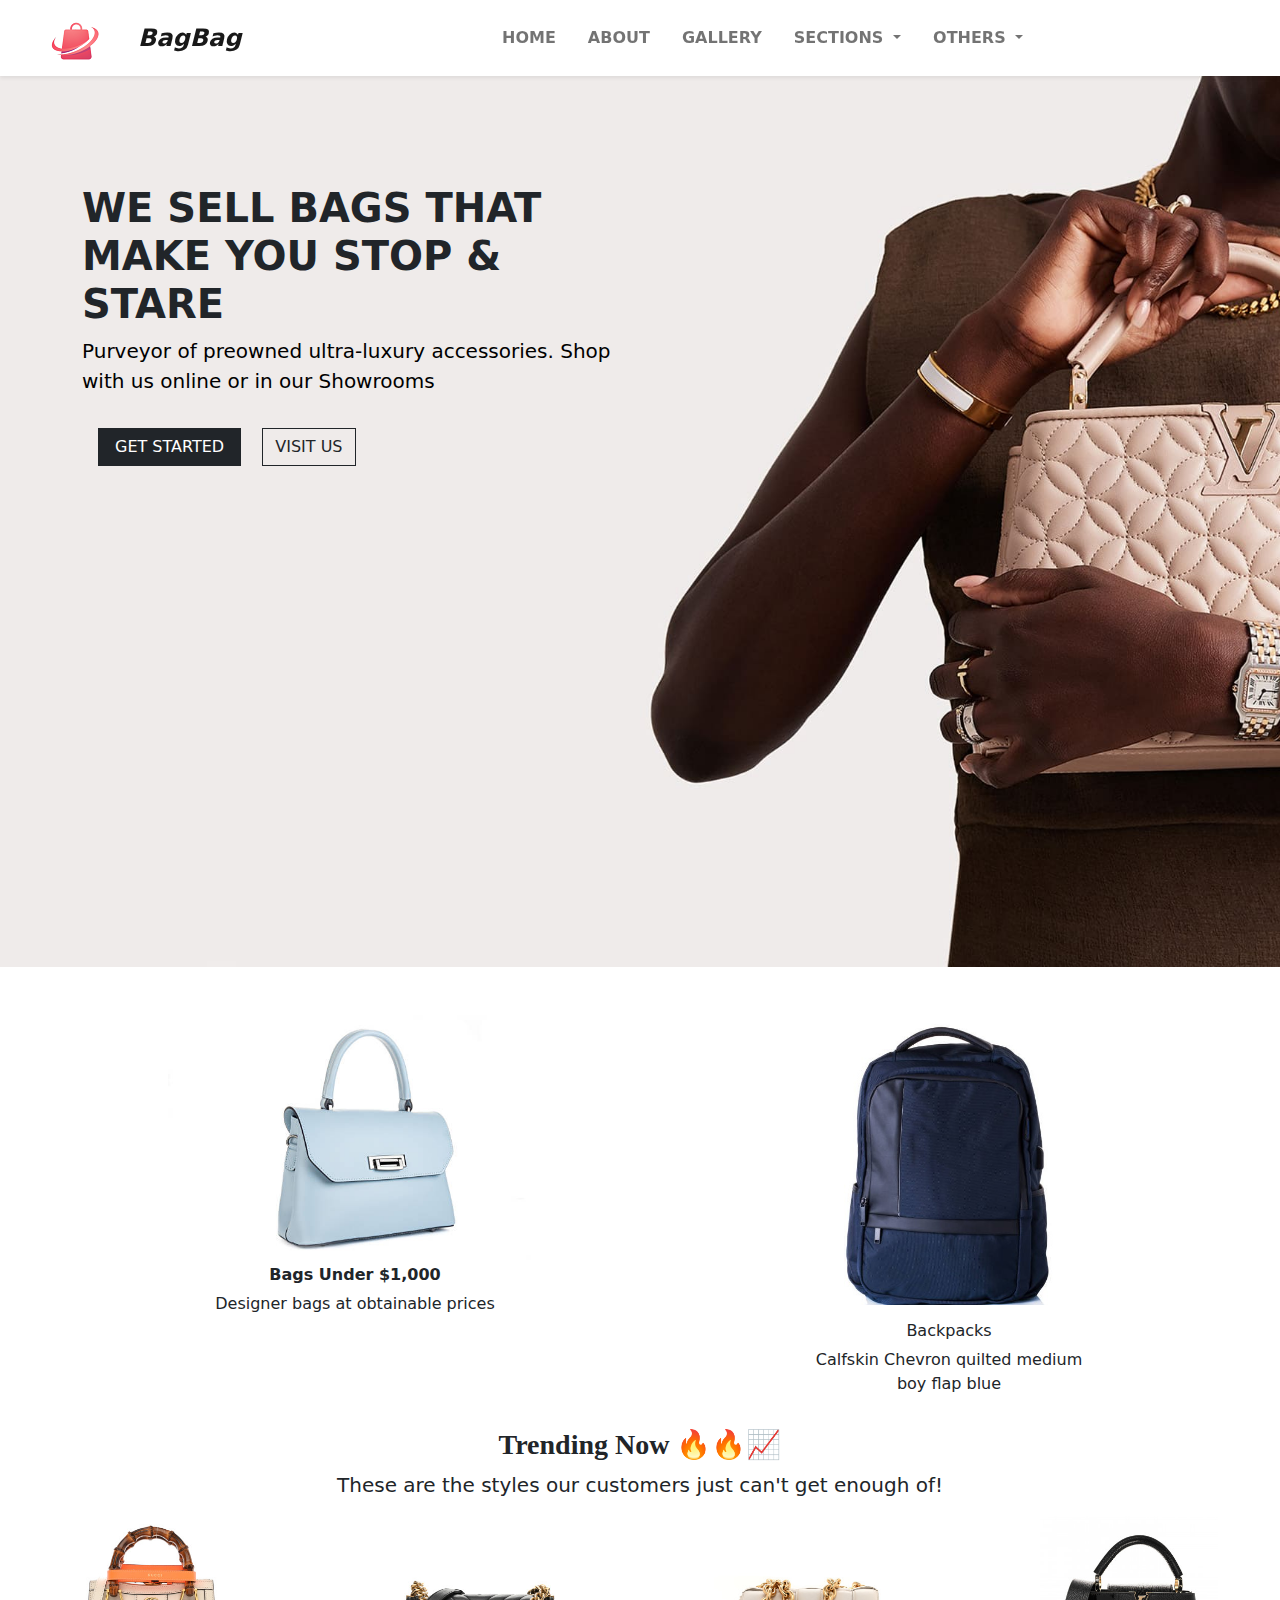
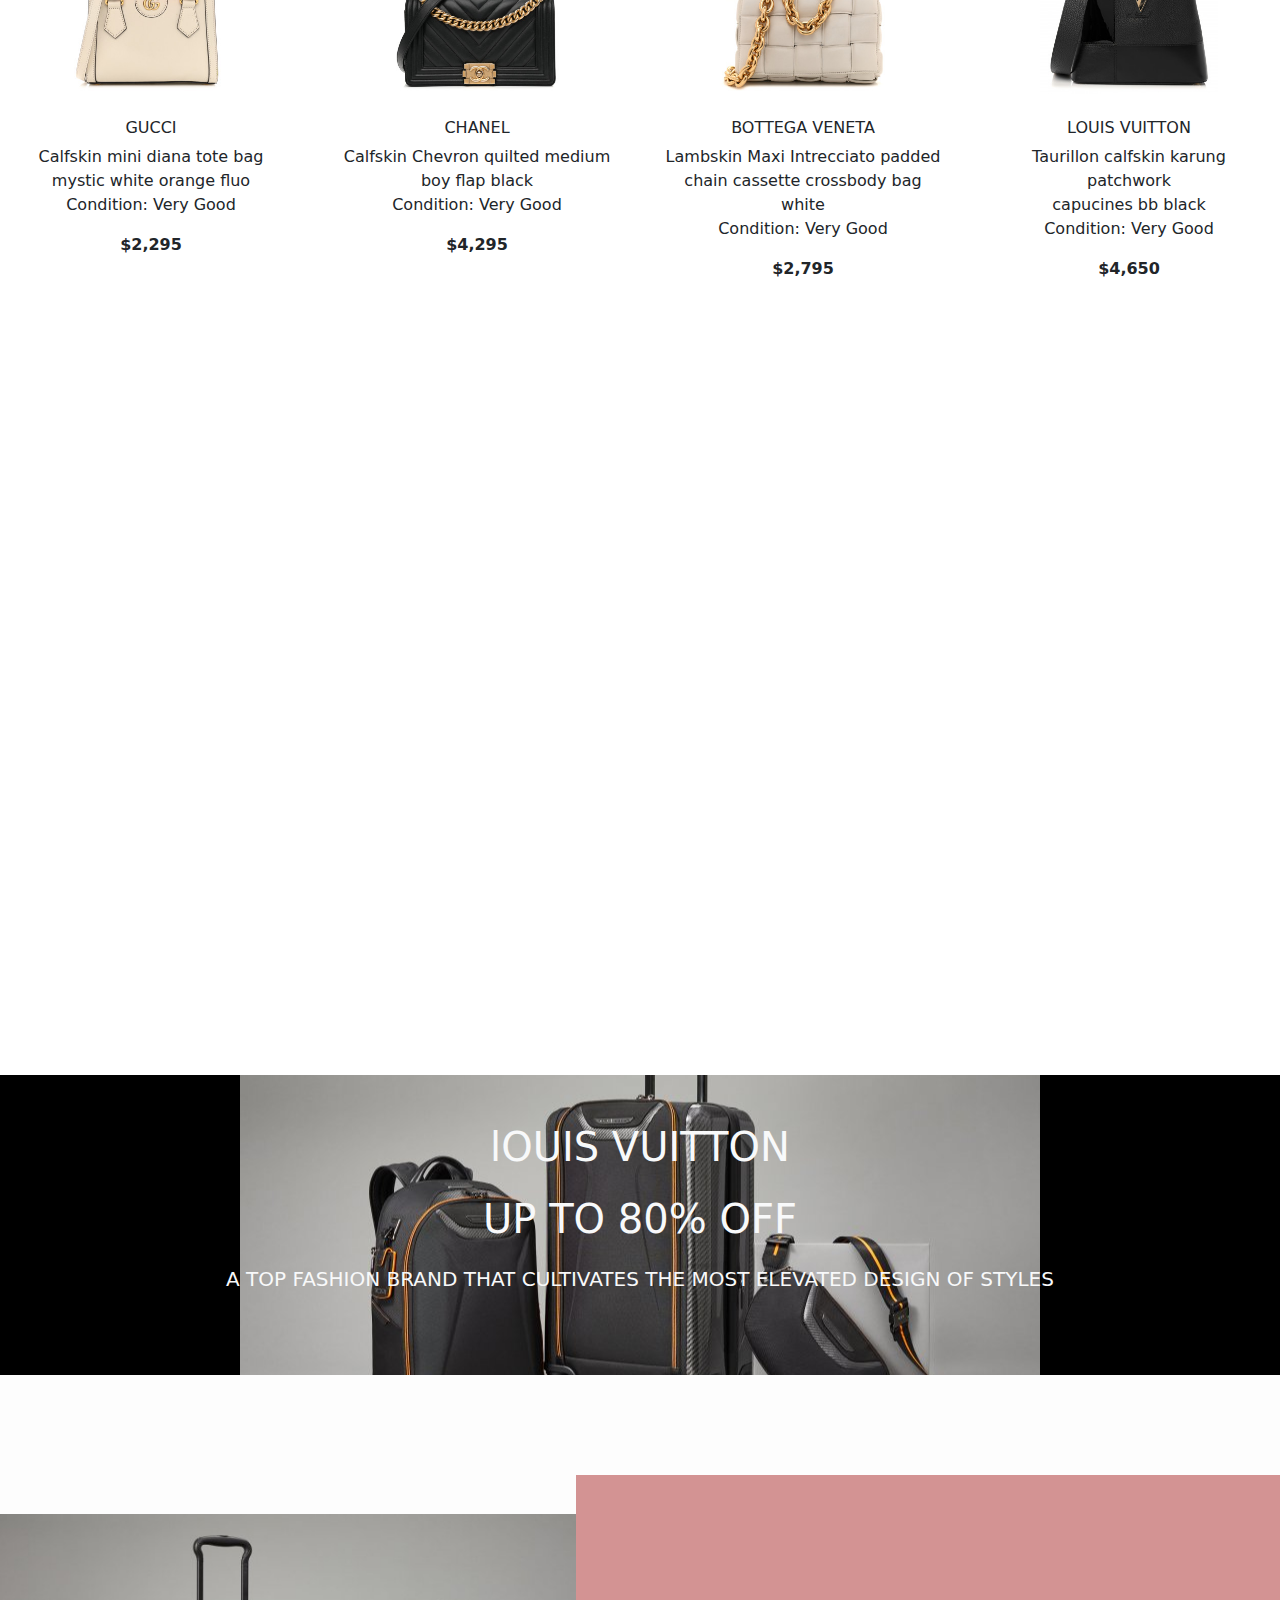
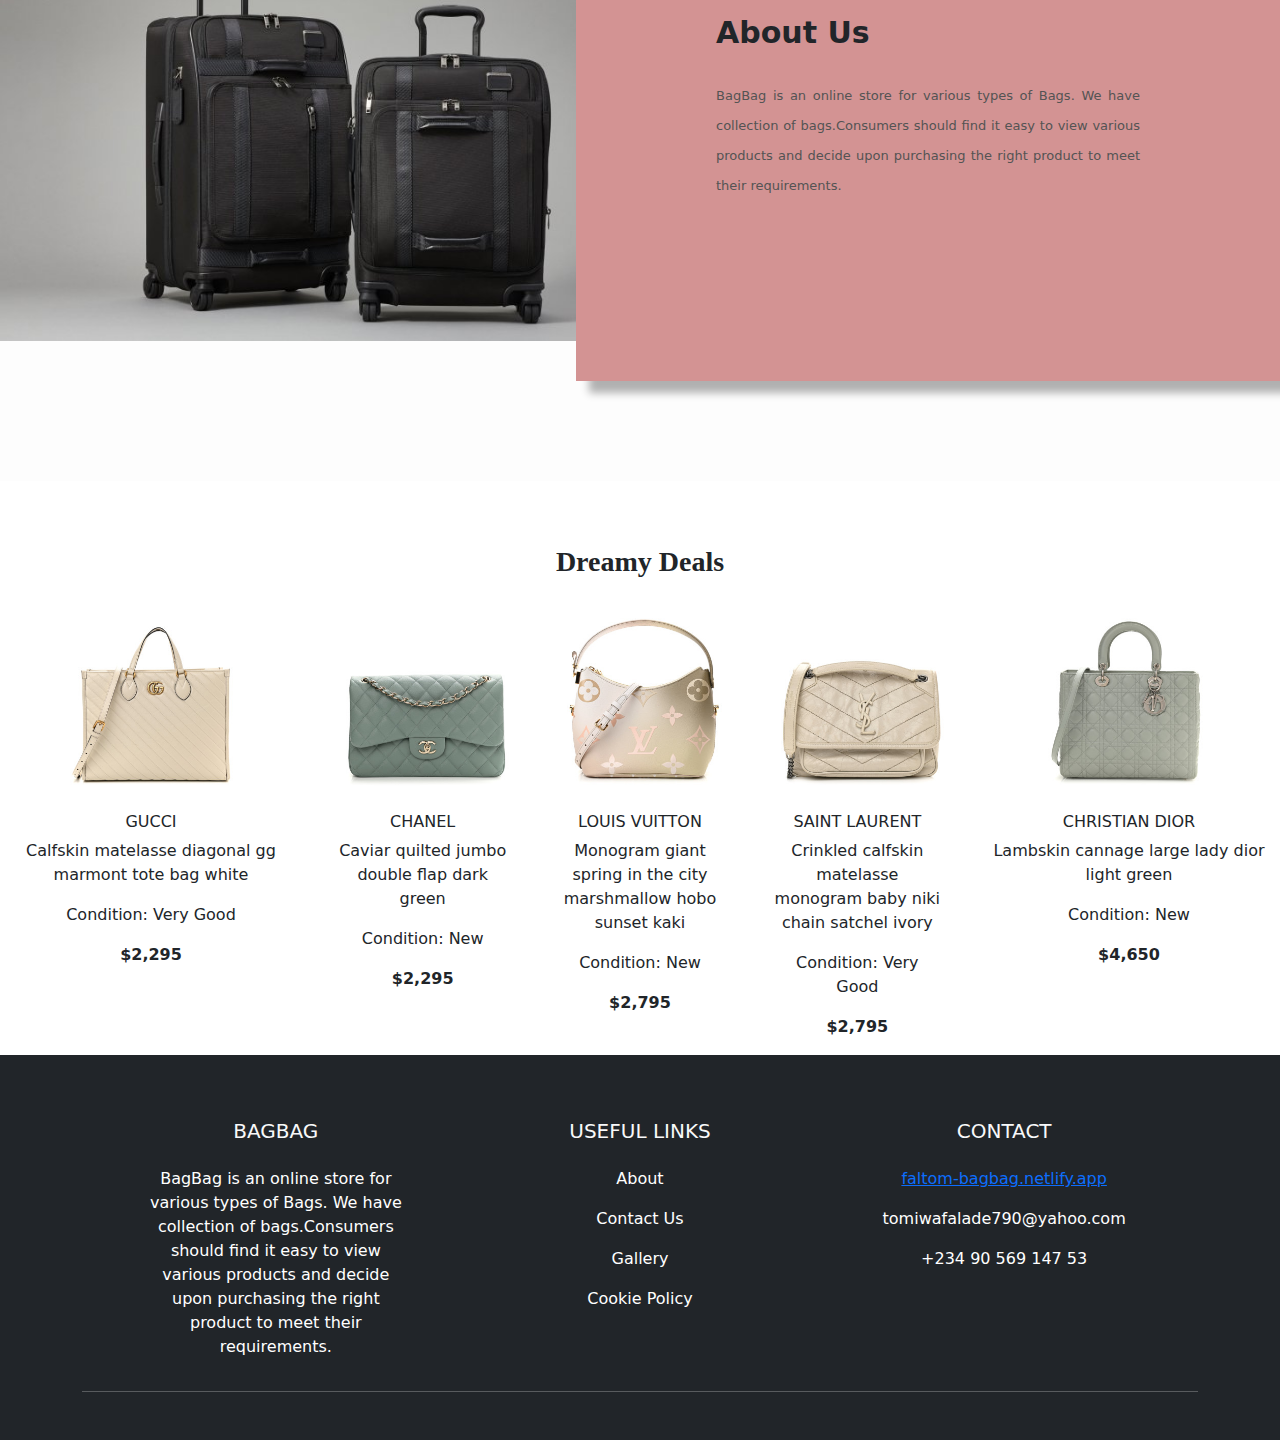
<file: index.html>
<!DOCTYPE html>
<html lang="en">

<head>
   <meta charset="UTF-8">
   <meta http-equiv="X-UA-Compatible" content="IE=edge">
   <meta name="viewport" content="width=device-width, initial-scale=1.0">
   <title>BagBag</title>
   <link rel="shortcut icon" href="/Static/img/arno-senoner-ZT16YkAYueo-unsplash.jpg">
   <link rel="stylesheet" href="./Static/css/style.css">
   <link rel="stylesheet" href="./Static/css/bootstrap.min.css">
   <link rel="stylesheet" href="https://unpkg.com/aos@next/dist/aos.css"/>


  
   <script>window.addEventListener("load",function(){window.wpcc.init({"border":"thin","colors":{"popup":{"background":"#222222","text":"#ffffff","border":"#f9f9f9"},"button":{"background":"#f9f9f9","text":"#000000"}},"transparency":"5","corners":"normal","position":"bottom"})}); </script>
   
   
</head>

<body>
   <!-- Navbar Start -->
   <nav class="navbar navbar-expand-lg bg-white shadow-sm sticky-top top-0 py-2">
      <div class="container-fluid">
         <a href="index.html"> <img src="./Static/img/logo - Copy.png" alt="logo"> </a>
         <a class="navbar-brand fw-bold fs-4 fst-italic" href="#">BagBag </a>
         <button class="navbar-toggler" type="button" data-bs-toggle="collapse" data-bs-target="#navbarSupportedContent"
            aria-controls="navbarSupportedContent" aria-expanded="false" aria-label="Toggle navigation">
            <span class="navbar-toggler-icon"></span>
         </button>
         
         <div class="collapse navbar-collapse" id="navbarSupportedContent">
            <ul class="navbar-nav mx-auto mb-2 mb-lg-0 text-uppercase fw-bold">
               <li class="nav-item mx-2">
                  <a class="nav-link text-blue" href="#">Home</a>
               </li>
               <li class="nav-item mx-2">
                  <a class="nav-link" href="#about">About</a>
               </li>
               <li class="nav-item mx-2">
                  <a class="nav-link" href="gallery.html">Gallery</a>
               </li>
               <li class="nav-item mx-2 dropdown">
                  <a class="nav-link dropdown-toggle" href="#" role="button" data-bs-trigger="hover focus"
                     data-bs-toggle="dropdown" aria-expanded="false">
                     Sections
                  </a>
                  <ul class="dropdown-menu border-0 rounded-0 shadow px-4 py-3">
                     <li><a class="dropdown-item" href="men.html">Men</a></li>
                     <li><a class="dropdown-item" href="women.html">Women</a></li>
                     <li><a class="dropdown-item" href="children.html">Children</a></li>
                  </ul>
               </li>
               <li class="nav-item mx-2 dropdown">
                  <a class="nav-link dropdown-toggle" href="#" role="button" data-bs-trigger="hover focus"
                     data-bs-toggle="dropdown" aria-expanded="false">
                   Others
                  </a>
                  <ul class="dropdown-menu border-0 rounded-0 shadow px-4 py-3">
                     <li><a class="dropdown-item" href="query.html"> Query Page</a></li>
                     <li><a class="dropdown-item" href="showroom.html"> Showroom </a></li>

                  </ul>
               </li>
            </ul>
            
         </div>
      </div>
   </nav>
   <!-- Navbar End -->


<!-- Header Start -->
   <header style="padding: 60px 0;">
      <div class="container">
         <div class="row g-2">
            <div class="col-md-6 order-2 order-md-0">
               <div class=" pt-5 text-center text-md-start">
                  <h1 class="fw-bold text-dark op">
                     WE SELL BAGS THAT <br/> MAKE YOU STOP & STARE
                  </h1>
                  <p class="text-black fs-5">
                     Purveyor of preowned ultra-luxury accessories.

                     Shop with us online or in our Showrooms
                  </p>
                  <a href="#getstarted" class="text-uppercase btn btn-dark px-3 m-3 rounded-0">Get started</a>
                  <a href="contactus.html" class="text-uppercase btn btn-outline-dark rounded-0"style=""> Visit Us  </a>
               </div>
            </div>
         </div>
      </div>
   </header>
   <!-- Header End -->

   <!-- Get Started Start  -->
    <div id="getstarted" class="container overflow-hidden text-center mt-5">
    <div class="row ">
      <div class="col-lg-6 col-md-6 col-sm-6">
       <div class="">
          <img src="./Static/img/b.jpg"  style="width: 250x; height:250px;" alt="">
          <h6 class="fw-semibold">Bags Under $1,000</h6>
            <p> Designer bags at obtainable prices </p>
       </div>
      </div>
      <div class="col-lg-6 col-md-6">
       <img src="./Static/img/istockphoto-1362790255-612x612.jpg"  style="width: 210px; height: 290px;" class="ms-lg-5" alt="blue backpack">
       <h6 class="ms-lg-5 mt-3"> Backpacks </h6>
          <p class=" lead fs-6 fw-lighter ms-lg-5"> Calfskin Chevron quilted medium <br> boy flap blue </p>
         </div>
    </div>
   </div>
   <!-- Get Started End -->

    <!-- Now Trending Section Start --> 
    <div class="container-fluid overflow-hidden text-center pt-3">
        <div class="col">
            <h3 class="fw-bold fs-3" style="font-family:Georgia, 'Times New Roman', Times, serif">Trending Now 🔥🔥📈</h3>
            <p class="fs-5"> These are the styles our customers just can't get enough of! </p>
      </div> 
      </div>
      <div class="container-fluid overflow-hidden text-center trendsize">
      <div class="row gx-5">
        <div class="col-lg-3 col-md-6">
            <img src="./Static/img/Gucci.jpg" class="mb-4" style="width: 178px; height: 178px;" alt="Gucci Calfskin mini diana tote bag mystic white orange fluo">
            <h6>GUCCI</h6>
               <p class=" lead fs-6 fw-lighter"> Calfskin mini diana tote bag <br> mystic white orange fluo <br> Condition: Very Good  
               <p class="fw-semibold">$2,295</p>
               </p>
        </div>
        <div class="col-lg-3 col-md-6">
         <img src="./Static/img/chanel.jpg" class="mb-4" style="width: 178px; height: 178px;" alt="Chanel Calfskin Chevron quilted medium boy flap blac">
         <h6>CHANEL</h6>
            <p class=" lead fs-6 fw-lighter"> Calfskin Chevron quilted medium <br> boy flap black <br> Condition: Very Good  
            <p class="fw-semibold">$4,295</p>
            </p>
        </div>
        <div class="col-lg-3 col-md-6">
         <img src="./Static/img/bottega veneta.jpg" class="mb-4"style="width: 178px; height: 178px;" alt="Bottega Veneta Lambskin Maxi Intrecciato padded chain cassette crossbody bag whit">
         <h6> BOTTEGA VENETA</h6>
            <p class=" lead fs-6 fw-lighter"> Lambskin Maxi Intrecciato padded <br> chain cassette crossbody bag white<br> Condition: Very Good  
            <p class="fw-semibold">$2,795</p>
            </p>
       </div>
             <div class="col-lg-3 col-md-6">
               <img src="./Static/img/LOUIS VUITTON.jpg" class="mb-4" style="width: 178px; height: 178px;" alt="Louis Vuitton Taurillon calfskin karung patchwork capucines bb black">
               <h6> LOUIS VUITTON </h6>
                  <p class=" lead fs-6 fw-lighter"> Taurillon calfskin karung patchwork <br> capucines bb black<br> Condition: Very Good  
                  <p class="fw-semibold">$4,650</p>
                  </p> 
             </div>

      </div>
    </div>
    <!-- Now Trending Section End-->

      <!-- New Arrivals Start -->
       <div 
         data-aos="fade-up"
         data-aos-offset="200"
         data-aos-delay="50"
         data-aos-duration="500"
         data-aos-easing="ease-in-out"
         data-aos-mirror="true"
         data-aos-once="false"
         data-aos-anchor-placement="top-center"
       class="container-fluid overflow-hidden text-center trendsize fs-5">
       <div class="container-fluid overflow-hidden text-center pt-3">
         <div class="col">
             <h3 class="fw-semibold fs-3 mb-5" style="font-family:Georgia, 'Times New Roman', Times, serif">New Arrivals</h3>

       </div> 
       </div>
       
       <div class="row gx-5">
         <div class="col-lg-3 col-md-6">
             <img src="./Static/img/B1956G_NGBMPATN.jpg" class="mb-4" style="width: 200px; height: 200px;" alt="">
             <h6 class="text-lg-center text-sm-center"> Gretta Small Hobo</h6>
                <p class="fw-semibold text-lg-center text-sm-center">$300.00</p>
            
         </div>
         <div class="col-lg-3 col-md-6">
          <img src="./Static/img/B2036G_AWBLPATN.jpg" class="mb-4" style="width: 200px; height: 200px;" alt="">
          <h6 class="text-lg-center text-sm-center">Pebble Grain Small Ridley</h6>  
             <p class="fw-semibold text-lg-center text-sm-center">$193.70</p>
         </div>
         <div class="col-lg-3 col-md-6">
          <img src="./Static/img/B1940D_SCNASCNA.jpg" class="mb-4"style="width: 178px; height: 178px;" alt="Brown Florentine Satchel">
          <h6 class="text-lg-center text-sm-center"> Florentine Satchel </h6>
             <p class="fw-semibold text-lg-center text-sm-center">$375.80</p>
        </div>
              <div class="col-lg-3 col-md-6">
                <img src="./Static/img/B0018G_NGBXPATN.jpg" class="mb-4" style="width: 200px; height: 200px;" alt="Gretta Ginger CrossBody">
                <h6 class="text-lg-center text-sm-center">Gretta Ginger CrossBody</h6>
                   <p class="lead text-lg-center text-sm-center" style="text-decoration: line-through;">$178.00 </p>
                   <p class="fw-semibold text-lg-center text-sm-center text-danger
                   "  style="line-height: 10%;">$134.00</p>
              </div>
 

              <div class="container overflow-hidden text-center trendsize fs-5">
               <div class="row gx-5">
                 <div class="col-lg-3 col-md-6">
                     <img src="./Static/img/B1782G_NJRDPATNCHFS.jpg" class="mb-4" style="width: 178px; height: 178px;" alt="Ostrich Crossbody Saddle Bag">
                     <h6 class=" text-lg-center text-sm-center">NFL Chiefs Zip Hobo</h6>
                        <p class="fw-semibold  text-lg-center text-sm-center">$200.00</p>
                    
                 </div>
                 <div class="col-lg-3 col-md-6">
                  <img src="./Static/img/B1854G_QWMWPATNCHFS.jpg" class="mb-4" style="width: 144px; height: 177px;" alt="">
                  <h6 class=" text-lg-center text-sm-center">NFL Chiefs Tote</h6>  
                     <p class="fw-semibold  text-lg-center text-sm-center">$350.70</p>
                 </div>
                 <div class="col-lg-3 col-md-6">
                  <img src="./Static/img/B2320G_AWBLPABL.jpg" class="mb-4"style="width: 178px; height: 178px;" alt="">
                  <h6 class=" text-lg-center text-sm-center"> Wardrobe Staple Tote bags. 
                     </h6>
                     <p class="fw-semibold  text-lg-center text-sm-center">$195.80</p>
                </div>
                      <div class="col-lg-3 col-md-6">
                        <img src="./Static/img/B0298G_QWMWPATNCHFS.jpg" class="mb-4" style="width: 217px; height: 168px;" alt="Gretta Ginger CrossBody">
                        <h6 class=" text-lg-center text-sm-center">NFL Chiefs Lexi Crossbody</h6>
                           <p class="fw-semibold text-lg-center  text-sm-center
                           ">$134.00</p>
                      </div>
         
               </div>
       </div>
     </div>
     </div>
      <!-- New Arrivals End -->

      <section>
         <div class="container-fluid overflow-hidden">
            <div class=" ">
               <h1 class="text-light fs-1 text-center mt-5 "> lOUIS VUITTON </h1>
               <h1 class="text-light fs-1 text-center mt-4"> UP TO 80% OFF</h1>
               <h5 class="text-light fs text-center mt-4"> A TOP FASHION BRAND THAT CULTIVATES THE MOST ELEVATED DESIGN OF STYLES</h5>
               </div>
         </div>
      </section>


<!-- About Us Start -->
<div id="about" class="about">
   <div class="inner-section">
       <h1>About Us</h1>
       <p class="text">
         BagBag is an online store for various types of Bags. We have collection of bags.Consumers should find it easy to view various products and decide upon purchasing the right product to meet their requirements.
       </p>
   </div>
</div>

<!-- About Us End  -->


<!-- Dreamy Deals Start -->
      <div id="" class="container-fluid overflow-hidden text-center pt-3">
         <div class="col">
             <h3 class="fw-bold fs-3 mt-4 pt-4 pb-4 " style="font-family:Georgia, 'Times New Roman', Times, serif">Dreamy Deals</h3>
       </div> 
       </div>
       <div class="container-fluid overflow-hidden text-center trendsize">
       <div class="row gx-5">
         <div class="col-lg-3 col-md-6">
             <img src="./Static/img/gucci2.jpg" class="mb-4" style="width: 178px; height: 178px;" alt="">
             <h6> GUCCI </h6>
                <p class=" lead fs-6 fw-lighter">
               Calfskin matelasse diagonal gg marmont tote bag white 
               <p class="fw-lighter lead fs-6"> Condition: Very Good</p> 
               <p class="fw-semibold">$2,295</p>
                </p>
         </div>
         <div class="col-lg-2 col-md-6">
          <img src="./Static/img/chanel2.jpg" class="mb-4" style="width: 178px; height: 178px;" alt="Chanel Calfskin Chevron quilted medium boy flap blac">
          <h6>CHANEL</h6>
             <p class=" lead fs-6 fw-lighter">
               Caviar quilted jumbo double flap dark green
               <p class="fw-lighter lead fs-6"> Condition: New</p>
               <p class="fw-semibold">$2,295</p>
             </p>
         </div>
         <div class="col-lg-2 col-md-6">
          <img src="./Static/img/louis vuitton2.jpg" class="mb-4"style="width: 178px; height: 178px;" alt="">
          <h6> LOUIS VUITTON</h6>
             <p class=" lead fs-6 fw-lighter">  
               Monogram giant spring in the city marshmallow hobo sunset kaki 
               <p class="fw-lighter lead fs-6"> Condition: New</p>
               <p class="fw-semibold">$2,795</p>
             </p>
        </div>

        <div class="col-lg-2 col-md-6">
         <img src="./Static/img/saint laurent.jpg" class="mb-4"style="width: 178px; height: 178px;" alt="">
         <h6> SAINT LAURENT </h6>
            <p class=" lead fs-6 fw-lighter">
            Crinkled calfskin matelasse monogram baby niki chain satchel ivory <p class="fw-lighter lead fs-6"> Condition: Very Good</p>
            <p class="fw-semibold">$2,795</p>
            </p>
       </div>

              <div class="col-lg-3 col-md-12">
                <img src="./Static/img/christian dior.jpg" class="mb-4" style="width: 178px; height: 178px;" alt="">
                <h6> CHRISTIAN DIOR</h6>
                   <p class=" lead fs-6 fw-lighter"> 
                  Lambskin cannage large lady dior light green 
                   <p class="fw-lighter lead fs-6"> Condition: New</p>
                   <p class="fw-semibold">$4,650</p>
                   </p> 
              </div>
 
       </div>
     </div>
<!-- Dreamy Deals End -->


<!-- Footer Start -->
<footer class="bg-dark text-white pt-5 pb-4">

	<div class="container text-center text-md-left">

		<div class="row text-center text-md-left">

			<div class="col-md-3 col-lg-3 col-xl-3 mx-auto mt-3">
				<h5 class="text-uppercase mb-4 font-weight-bold text-light">BagBag</h5>
				<p>BagBag is an online store for various types of Bags. We have collection of bags.Consumers should find it easy to view various products and decide upon purchasing the right product to meet their requirements. </p>
				
			</div>

			<div class="col-md-3 col-lg-2 col-xl-2 mx-auto mt-3">
				<h5 class="text-uppercase mb-4 font-weight-bold text-light">Useful links</h5>
			<p>
				<a href="#about" class="text-white" style="text-decoration: none;"> About </a>
			</p>
			<p>
				<a href="contactus.html" class="text-white" style="text-decoration: none;"> Contact Us </a>
			</p>
			<p>
				<a href="gallery.html" class="text-white" style="text-decoration: none;">Gallery</a>
			</p>
			<p>
				<a href="https://www.internetcookies.com/about-cookies/" class="text-white" style="text-decoration: none;"> Cookie Policy </a>
			</p>
			</div>

			<div class="col-md-4 col-lg-3 col-xl-3 mx-auto mt-3">
				<h5 class="text-uppercase mb-4 font-weight-bold text-light" >Contact</h5>
				<p>
					<i class="mr-3"></i>  <a href="faltom-bagbag.netlify.app"> faltom-bagbag.netlify.app </a> 
				<p>
					<i class="mr-3"></i>tomiwafalade790@yahoo.com
				</p>
				<p>
					<i class="mr-3"></i>+234 90 569 147 53
				</p>
			</div>
			
		</div>

		<hr class="mb-4">

		

			
		</div>

	</div>
	
</footer>
<!-- Footer End -->












   <script src="./Static/js/bootstrap.bundle.min.js"></script>
   <script src="https://unpkg.com/aos@next/dist/aos.js"></script>
  <script>
    AOS.init();
  </script>
  <script src="https://cdn.websitepolicies.io/lib/cookieconsent/cookieconsent.min.js" defer></script>
</body>

</html>
</file>
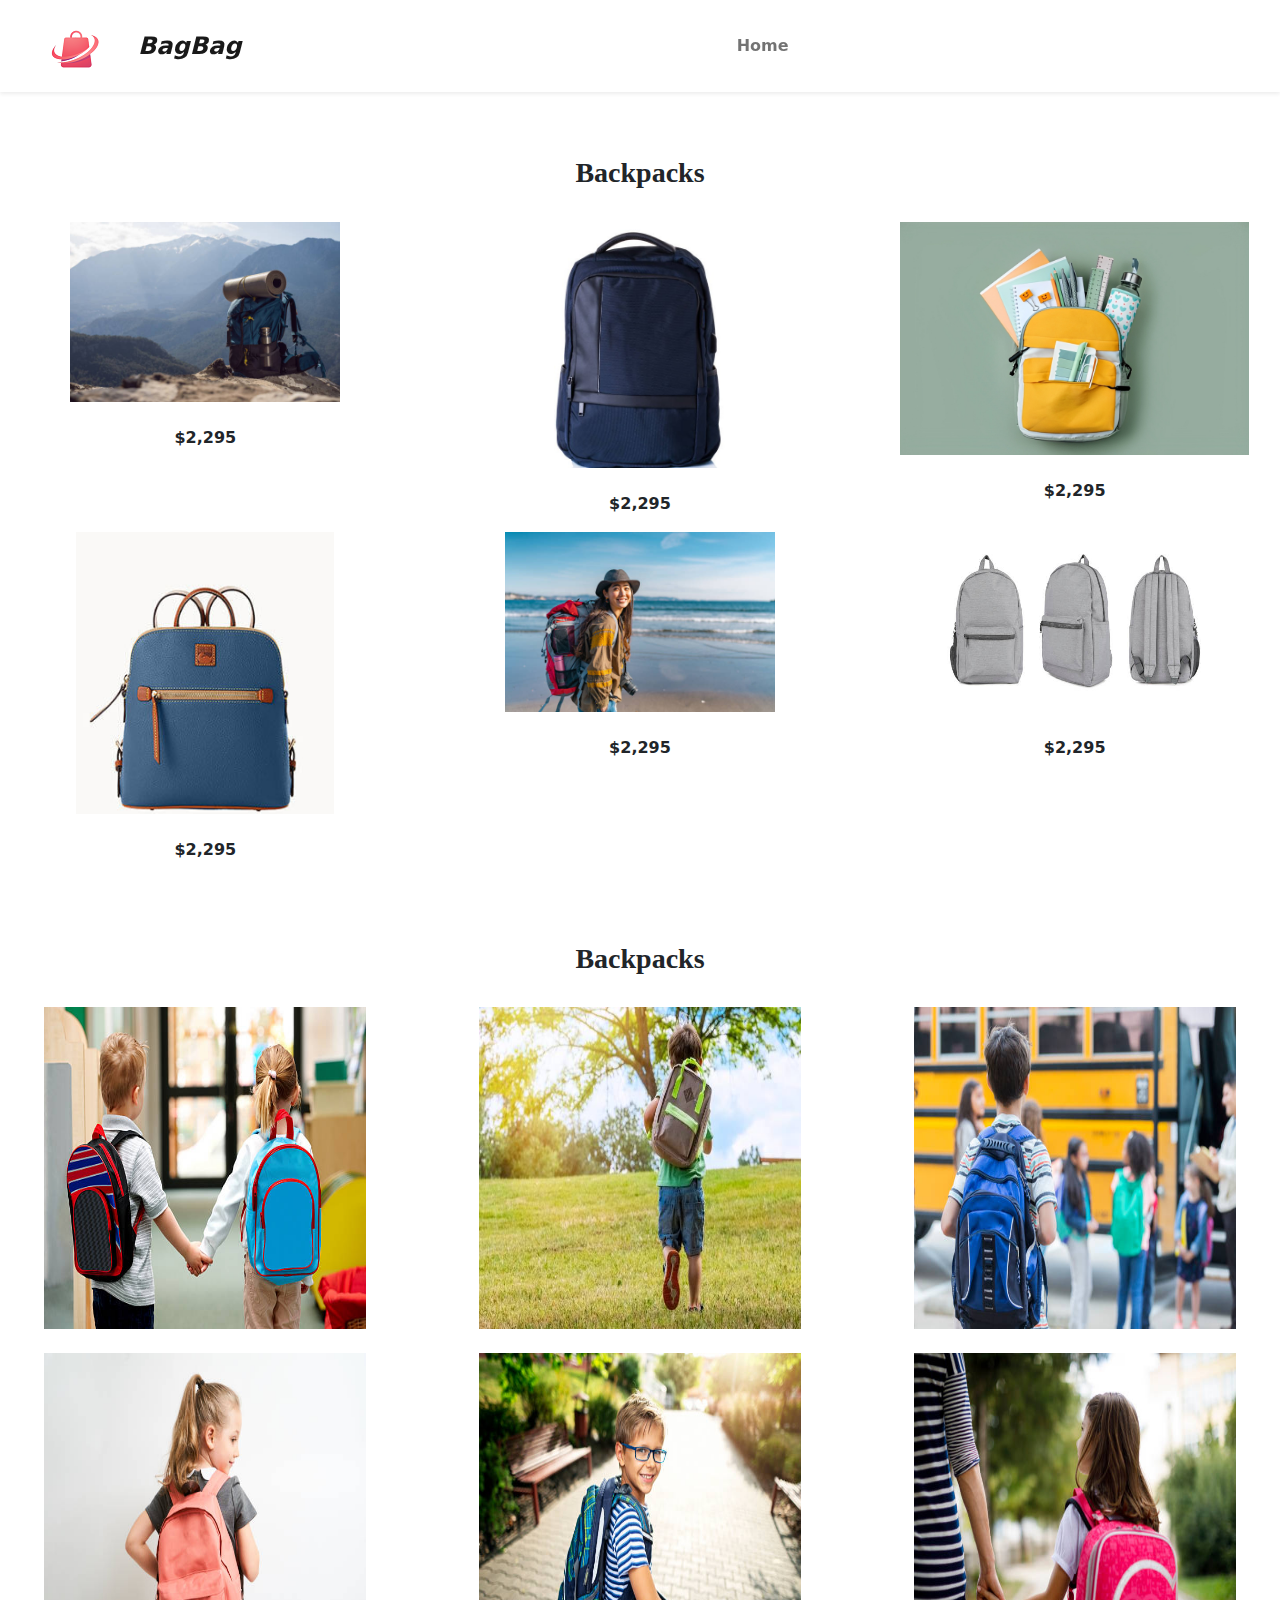
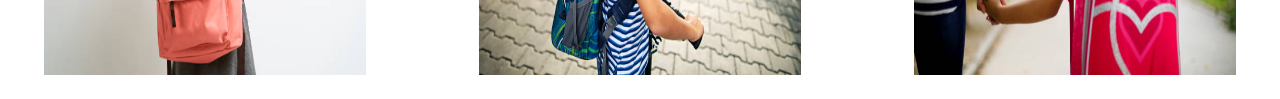
<file: children.html>
<!DOCTYPE html>
<html lang="en">
<head>
    <meta charset="UTF-8">
    <meta http-equiv="X-UA-Compatible" content="IE=edge">
    <meta name="viewport" content="width=device-width, initial-scale=1.0">
    <title>Gallery</title>
    <link rel="shortcut icon" href="/Static/img/arno-senoner-ZT16YkAYueo-unsplash.jpg">
    <link rel="stylesheet" href="./Static/css/style.css">
    <link rel="stylesheet" href="./Static/css/bootstrap.min.css">


    
    <script src="https://cdn.websitepolicies.io/lib/cookieconsent/cookieconsent.min.js" defer></script><script>window.addEventListener("load",function(){window.wpcc.init({"border":"thin","colors":{"popup":{"background":"#222222","text":"#ffffff","border":"#f9f9f9"},"button":{"background":"#f9f9f9","text":"#000000"}},"transparency":"5","corners":"normal","position":"bottom"})}); </script>
</head>
<body>
             <!-- Navbar Start -->
             <nav class="navbar navbar-expand-lg bg-white shadow-sm sticky-top top-0 py-3">
                <div class="container-fluid">
                    <a href="index.html"><img src="./Static/img/logo - Copy.png" alt="logo"></a> 
                  <a class="navbar-brand fw-bold fs-4 fst-italic" href="index.html">BagBag</a>
                  <button class="navbar-toggler" type="button" data-bs-toggle="collapse" data-bs-target="#navbarSupportedContent" aria-controls="navbarSupportedContent" aria-expanded="false" aria-label="Toggle navigation">
                    <span class="navbar-toggler-icon"></span>
                  </button>
               <div class="collapse navbar-collapse" id="navbarSupportedContent">
                  <ul class="navbar-nav mx-auto mb-2 mb-lg-0 fw-bold">
                     <li class="nav-item mx-2">
                        <a class="nav-link" href="index.html">Home</a>
                     </li>
                    
                     
            </div>
                </div>
         </nav>
         <!-- Navbar End -->




      <!-- Backpacks Start -->
      <div id="backpacks" class="container-fluid overflow-hidden text-center pt-3">
        <div class="col">
            <h3 class="fw-bold fs-3 mt-4 pt-4 pb-4 " style="font-family:Georgia, 'Times New Roman', Times, serif">Backpacks</h3>
      </div> 
      </div>
      <div class="container-fluid overflow-hidden text-center trendsize">
      <div class="row gx-5">
        <div class="col-lg-4 col-md-6">
            <img src="./Static/img/istockphoto-1312294437-612x612.jpg" class="mb-4" style="width:270px; height:180px;" alt="">
              <p class="fw-semibold">$2,295</p>
               </p>
        </div>
        <div class="col-lg-4 col-md-6">
         <img src="./Static/img/istockphoto-1362790255-612x612.jpg" class="mb-4" style="width: 171px; height: 246px;" alt="">
              <p class="fw-semibold">$2,295</p>
            </p>
        </div>
        <div class="col-lg-4 col-md-6">
           <img src="./Static/img/istockphoto-1400820336-612x612.jpg" class="mb-4" style="width: 349px; height: 233px;" alt="">
                <p class="fw-semibold">$2,295</p>
              </p>
          </div>
          <div class="col-lg-4 col-md-6">
           <img src="./Static/img/Backpacks.jpg" class="mb-4" style="width:258px; height:282px;" alt=""> 
             <p class="fw-semibold">$2,295</p>
              </p>
       </div>
        <div class="col-lg-4 col-md-6">
           <img src="./Static/img/istockphoto-1399809518-612x612.jpg" class="mb-4" style="width:270px; height: 180px;" alt="">
                <p class="fw-semibold">$2,295</p>
              </p>
          </div>
          <div class="col-lg-4 col-md-6">
           <img src="./Static/img/3backpack.jpg" class="mb-4" style="width:270px; height: 180px;" alt="">
                <p class="fw-semibold">$2,295</p>
              </p>
          </div>
          </div>
     </div>
       <!-- Backpacks End -->

        <!-- Backpacks Start -->
     <div id="backpacks" class="container-fluid overflow-hidden text-center pt-3">
        <div class="col">
            <h3 class="fw-bold fs-3 mt-4 pt-4 pb-4 " style="font-family:Georgia, 'Times New Roman', Times, serif">Backpacks</h3>
      </div> 
      </div>
      <div class="container-fluid overflow-hidden text-center trendsize">
      <div class="row gx-5">
        <div class="col-lg-4 col-md-6">
            <img src="./Static/img/kid1.jpg" class="mb-4"style="width: 322px; height: 322px;" alt="">
        </div>
        <div class="col-lg-4 col-md-6">
         <img src="./Static/img/kid2.jpg" class="mb-4" style="width: 322px; height: 322px;" alt="">
        </div>
        <div class="col-lg-4 col-md-6">
           <img src="./Static/img/kid3.jpg" class="mb-4" style="width: 322px; height: 322px;" alt="">
          </div>
          <div class="col-lg-4 col-md-6">
           <img src="./Static/img/kids.jpg" class="mb-4"style="width: 322px; height: 322px;" alt=""> 
       </div>
        <div class="col-lg-4 col-md-6">
           <img src="./Static/img/kid5.jpg" class="mb-4" style="width: 322px; height: 322px;" alt="">
          </div>
          <div class="col-lg-4 col-md-6">
           <img src="./Static/img/kid6.jpg" class="mb-4" style="width: 322px; height: 322px;" alt="">
          </div>
          </div>
     </div>
       <!-- Backpacks End -->















<script src="./Static/js/bootstrap.bundle.min.js"></script>
<script>
 AOS.init();
</script>
</body>
</html>
</file>
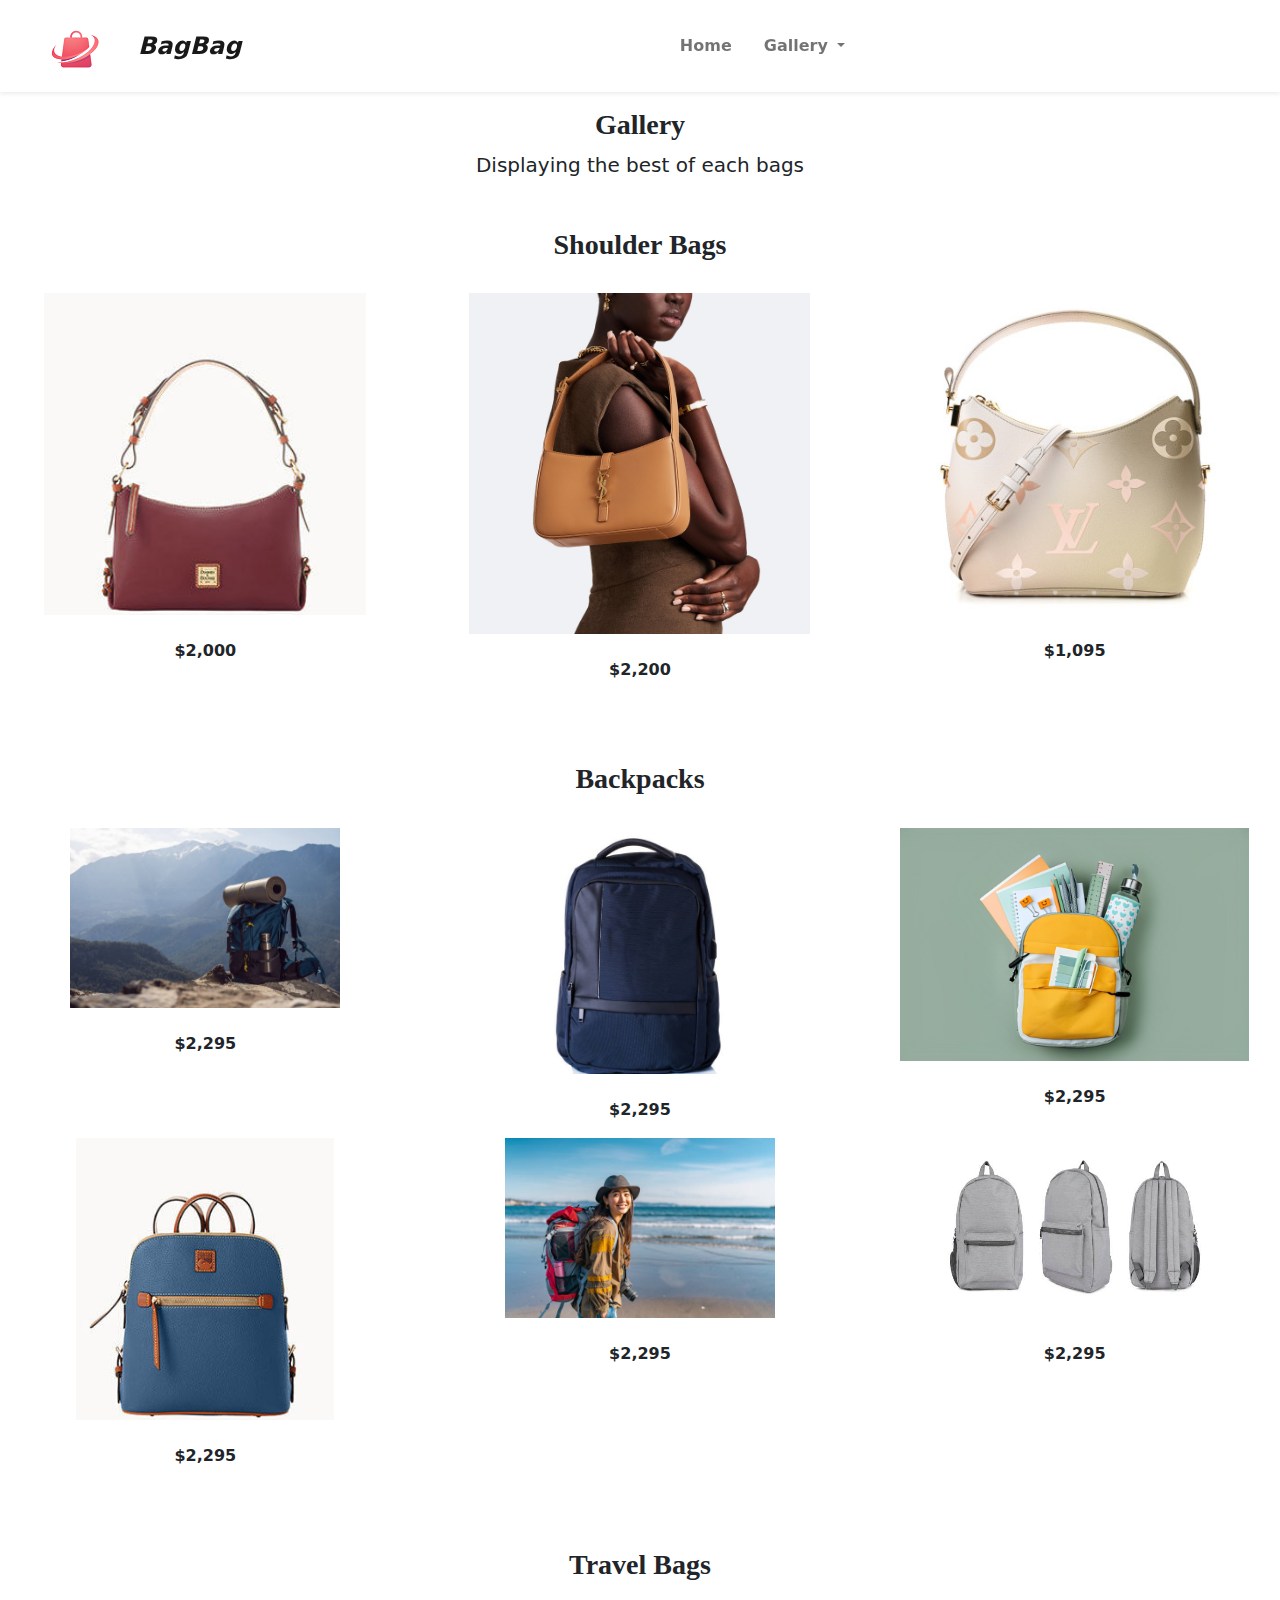
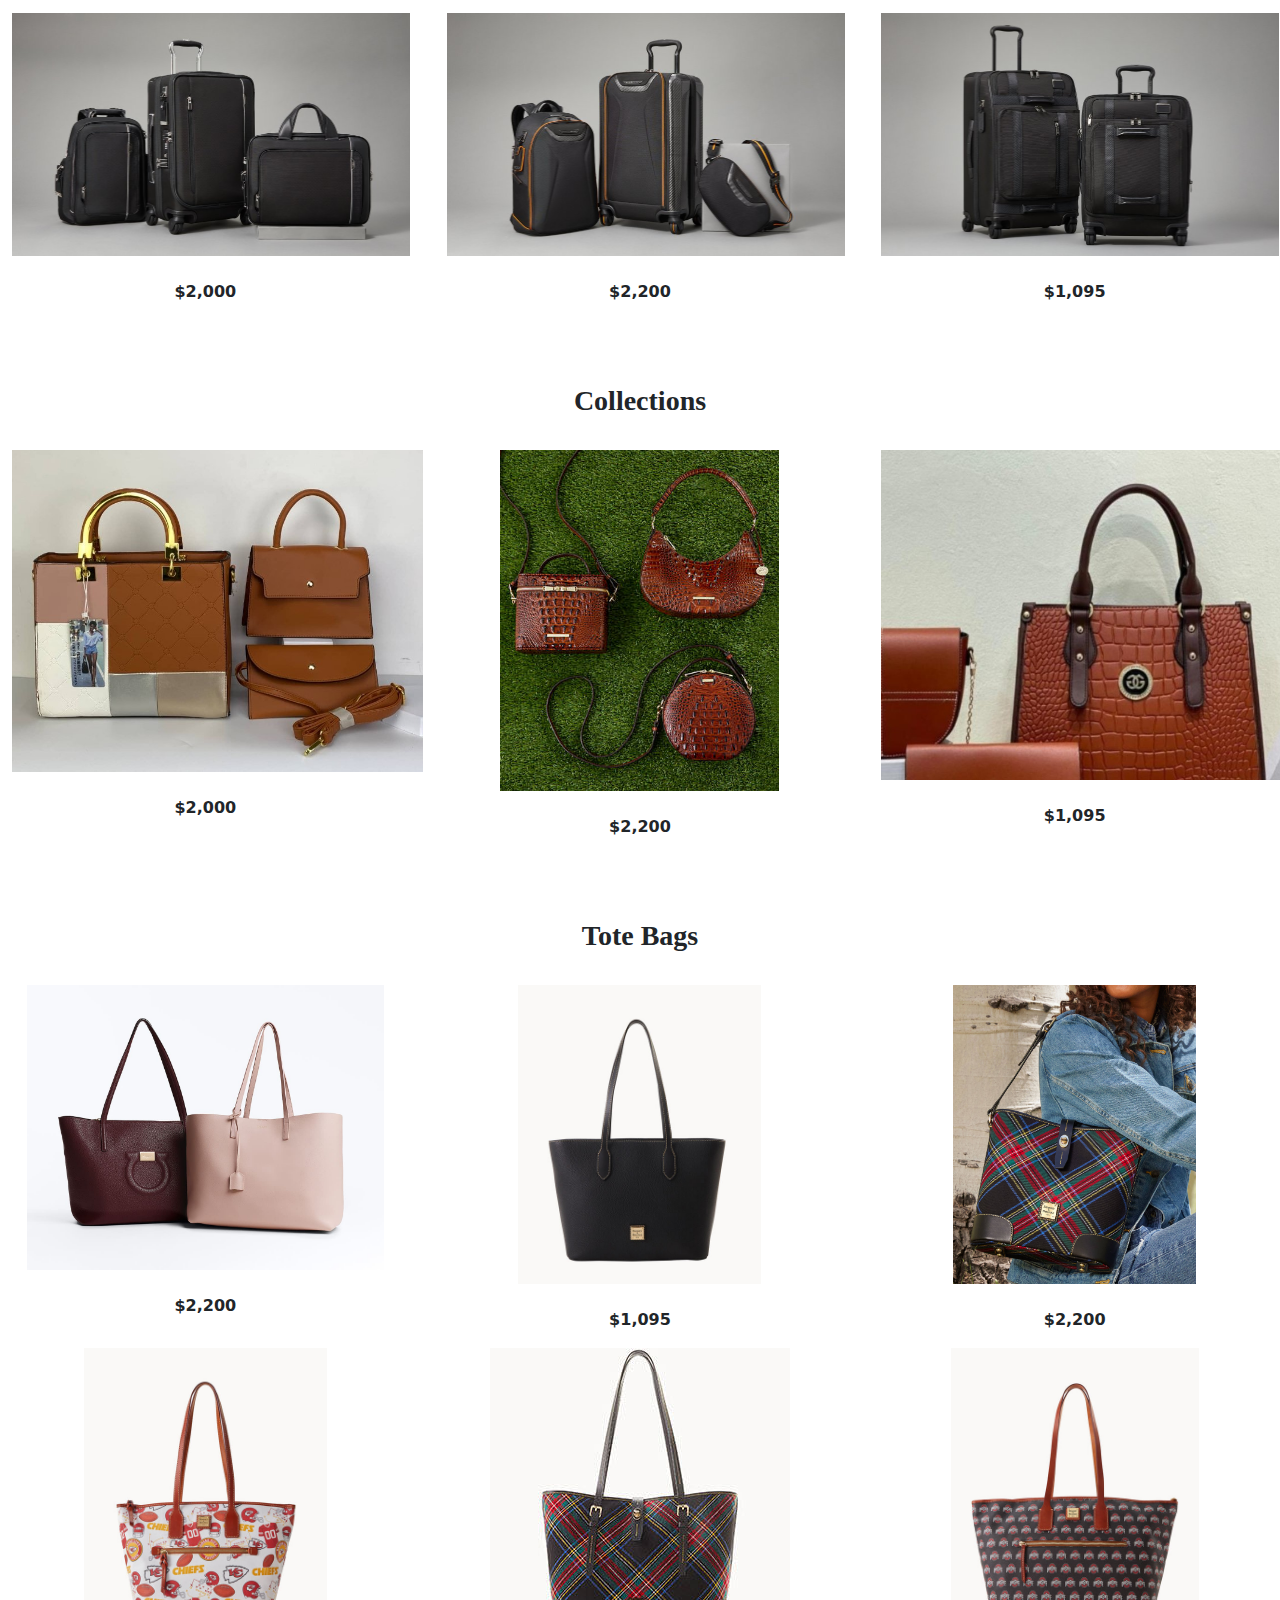
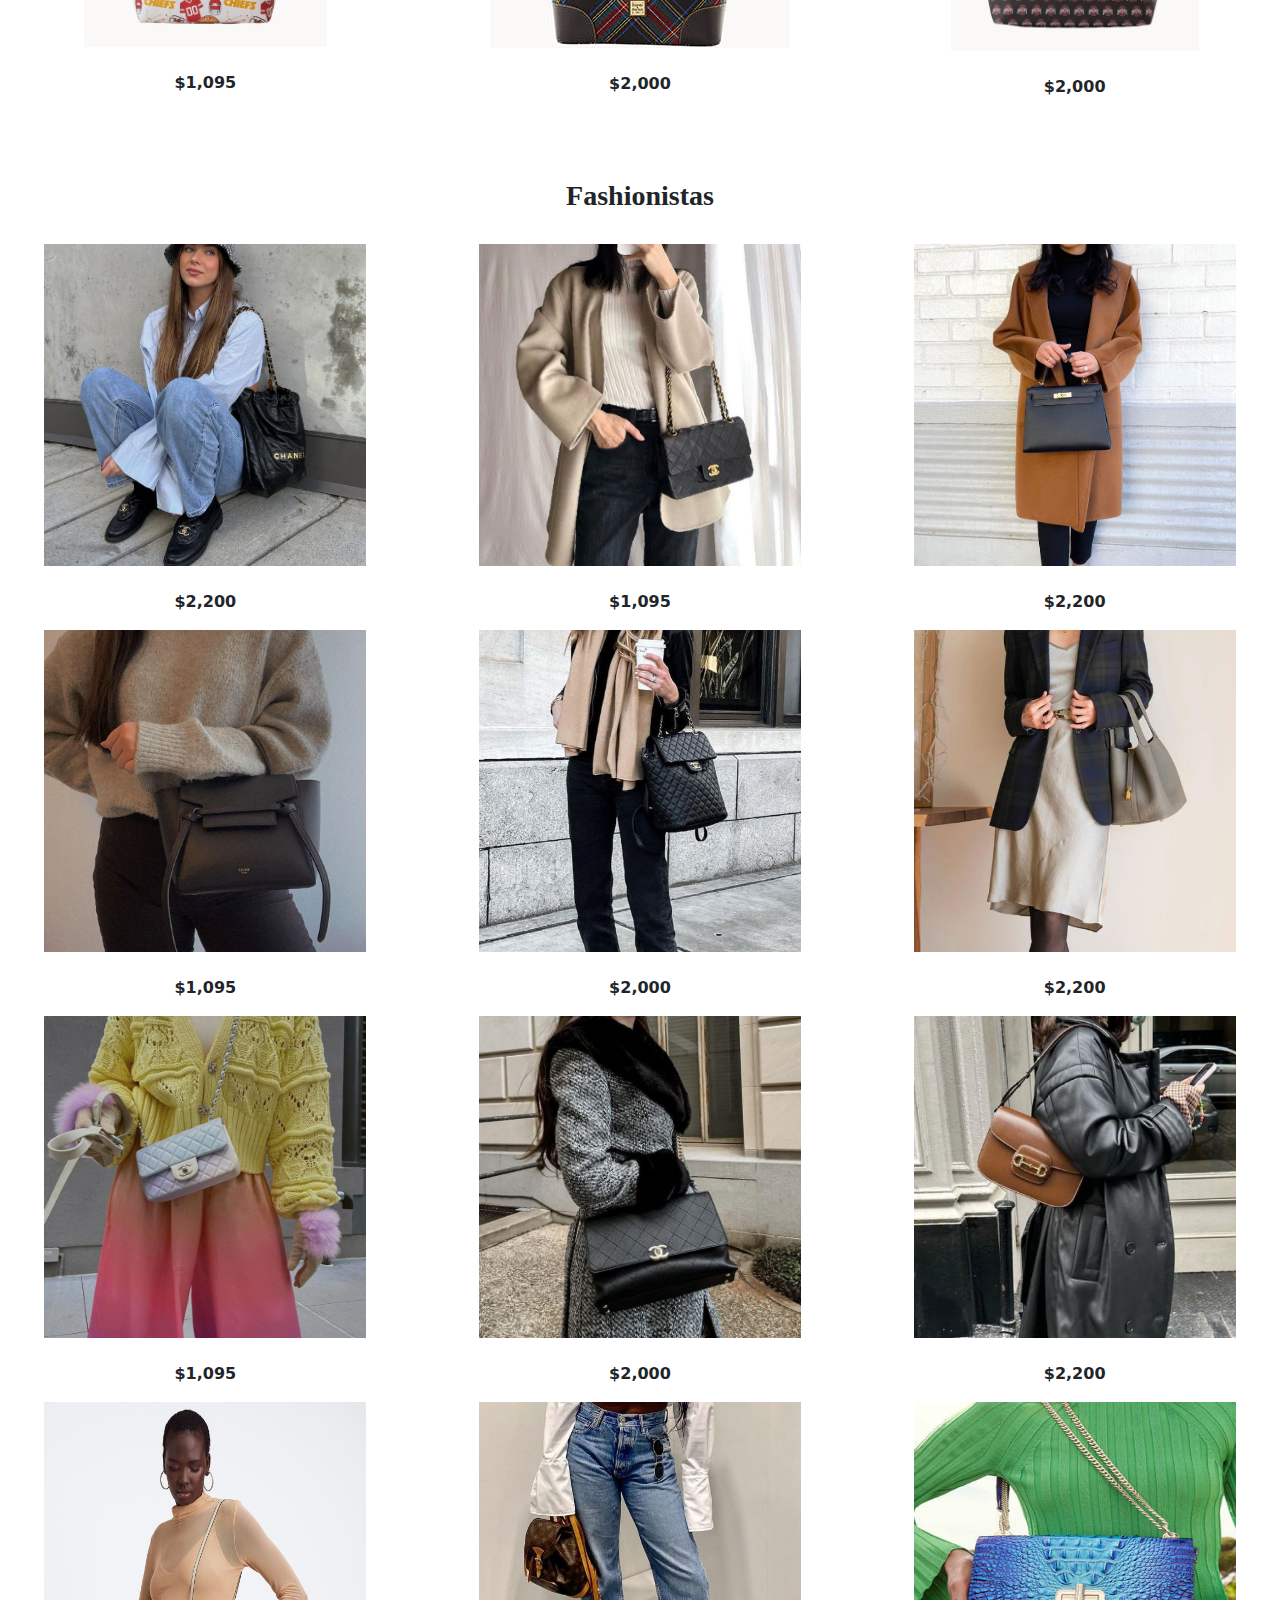
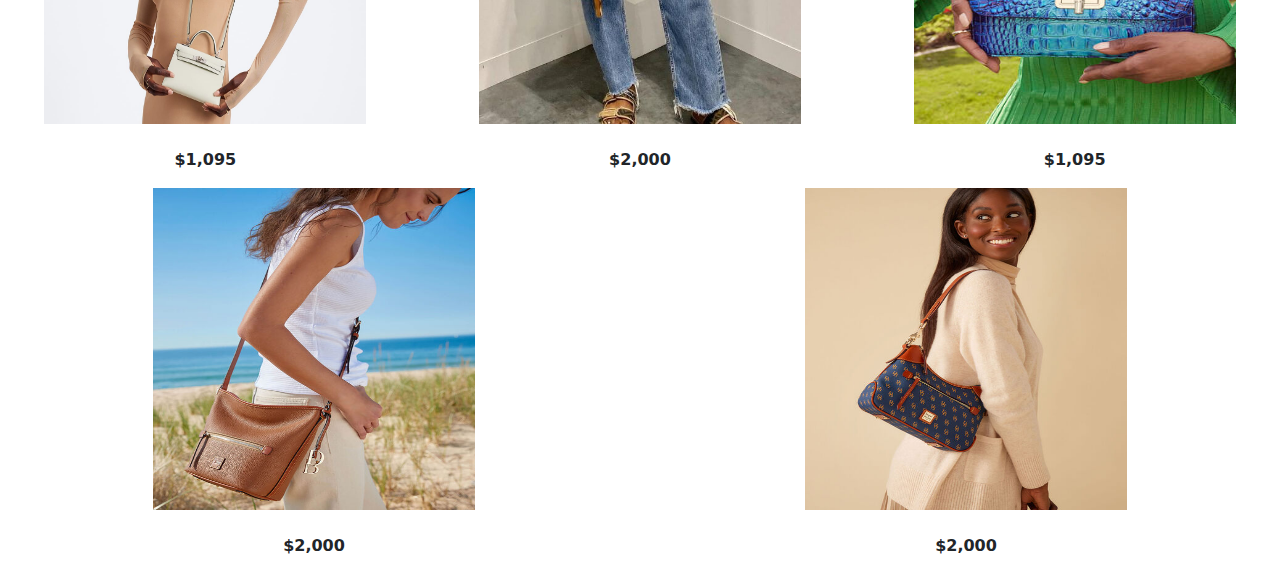
<file: gallery.html>
<!DOCTYPE html>
<html lang="en">
<head>
    <meta charset="UTF-8">
    <meta http-equiv="X-UA-Compatible" content="IE=edge">
    <meta name="viewport" content="width=device-width, initial-scale=1.0">
    <title>Gallery</title>
    <link rel="shortcut icon" href="/Static/img/arno-senoner-ZT16YkAYueo-unsplash.jpg">
    <link rel="stylesheet" href="./Static/css/style.css">
    <link rel="stylesheet" href="./Static/css/bootstrap.min.css">


    
    <script src="https://cdn.websitepolicies.io/lib/cookieconsent/cookieconsent.min.js" defer></script><script>window.addEventListener("load",function(){window.wpcc.init({"border":"thin","colors":{"popup":{"background":"#222222","text":"#ffffff","border":"#f9f9f9"},"button":{"background":"#f9f9f9","text":"#000000"}},"transparency":"5","corners":"normal","position":"bottom"})}); </script>
</head>
<body>
         <!-- Navbar Start -->
           <nav class="navbar navbar-expand-lg bg-white shadow-sm sticky-top top-0 py-3">
            <div class="container-fluid">
                <a href="index.html"><img src="./Static/img/logo - Copy.png" alt="logo"></a> 
              <a class="navbar-brand fw-bold fs-4 fst-italic" href="index.html">BagBag</a>
              <button class="navbar-toggler" type="button" data-bs-toggle="collapse" data-bs-target="#navbarSupportedContent" aria-controls="navbarSupportedContent" aria-expanded="false" aria-label="Toggle navigation">
                <span class="navbar-toggler-icon"></span>
              </button>
           <div class="collapse navbar-collapse" id="navbarSupportedContent">
              <ul class="navbar-nav mx-auto mb-2 mb-lg-0 fw-bold">
                 <li class="nav-item mx-2">
                    <a class="nav-link" href="index.html">Home</a>
                 </li>
                
                 <li class="nav-item mx-2 dropdown">
                  <a class="nav-link dropdown-toggle" href="gallery.html" role="button" data-bs-trigger="hover focus"
                     data-bs-toggle="dropdown" aria-expanded="false">
                     Gallery
                  </a>
                  <ul class="dropdown-menu border-0 rounded-0 shadow">
                     <li><a class="dropdown-item" href="#backpacks">Backpacks</a>
                     </li>
                     <li><a class="dropdown-item" href="#travelbags"> Travel Bags</a>
                     </li>
                     <li><a class="dropdown-item" href="#collections"> Collection Bags</a>
                     </li>
                     <li><a class="dropdown-item" href="#totebags"> Tote Bags</a>
                     </li>
                     <li><a class="dropdown-item" href="#shoulderbags"> Shoulder Bags</a>
                     </li>
                     <li><a class="dropdown-item" href="#fashionceleb"> Fashionistas</a>
                     </li>
                  </ul>
            </li>
        </div>
            </div>
     </nav>
     <!-- Navbar End -->

     


         <!--  Shoulder Bags Start -->

    <div id="shoulderbags" class="container-fluid overflow-hidden text-center pt-3">
      <div class="col">
         <h3 class="fw-bold fs-3" style="font-family:Georgia, 'Times New Roman', Times, serif">Gallery</h3>
         <p class="fs-5">Displaying the best of each bags </p>
   </div> 
      <div class="col">
          <h3 class="fw-bold fs-3 mt-4 pt-4 pb-4 " style="font-family:Georgia, 'Times New Roman', Times, serif"> Shoulder Bags</h3>
    </div> 
    </div>
    <div class="container-fluid overflow-hidden text-center trendsize">
    <div class="row gx-5">
      <div class="col-lg-4 col-md-6">
          <img src="./Static/img/ShoulderBags.jpg" class="mb-4" style="width: 322px; height: 322px;" alt="">
            <p class="fw-semibold">$2,000</p>
      </div>
      <div class="col-lg-4 col-md-6">
       <img src="./Static/img/PersonalShoppers__3_.jpg" class="mb-4" style="width: 341px; height: 341px;" alt="">
            <p class="fw-semibold">$2,200</p>
      </div>
      <div class="col-lg-4 col-md-12">
         <img src="./Static/img/louis vuitton2.jpg" class="mb-4" style="width: 322px; height: 322px;" alt="">
              <p class="fw-semibold">$1,095</p>
        </div>
        </div>
   </div>
    <!-- Shoulder Bags End  -->
  
     <!-- Backpacks Start -->
     <div id="backpacks" class="container-fluid overflow-hidden text-center pt-3">
     
      <div class="col">
          <h3 class="fw-bold fs-3 mt-4 pt-4 pb-4 " style="font-family:Georgia, 'Times New Roman', Times, serif">Backpacks</h3>
    </div> 
    </div>
    <div class="container-fluid overflow-hidden text-center trendsize">
    <div class="row gx-5">
      <div class="col-lg-4 col-md-6">
          <img src="./Static/img/istockphoto-1312294437-612x612.jpg" class="mb-4" style="width:270px; height:180px;" alt="">
            <p class="fw-semibold">$2,295</p>
             </p>
      </div>
      <div class="col-lg-4 col-md-6">
       <img src="./Static/img/istockphoto-1362790255-612x612.jpg" class="mb-4" style="width: 171px; height: 246px;" alt="">
            <p class="fw-semibold">$2,295</p>
          </p>
      </div>
      <div class="col-lg-4 col-md-6">
         <img src="./Static/img/istockphoto-1400820336-612x612.jpg" class="mb-4" style="width: 349px; height: 233px;" alt="">
              <p class="fw-semibold">$2,295</p>
            </p>
        </div>
        <div class="col-lg-4 col-md-6">
         <img src="./Static/img/Backpacks.jpg" class="mb-4" style="width:258px; height:282px;" alt=""> 
           <p class="fw-semibold">$2,295</p>
            </p>
     </div>
      <div class="col-lg-4 col-md-6">
         <img src="./Static/img/istockphoto-1399809518-612x612.jpg" class="mb-4" style="width:270px; height: 180px;" alt="">
              <p class="fw-semibold">$2,295</p>
            </p>
        </div>
        <div class="col-lg-4 col-md-6">
         <img src="./Static/img/3backpack.jpg" class="mb-4" style="width:270px; height: 180px;" alt="">
              <p class="fw-semibold">$2,295</p>
            </p>
        </div>
        </div>
   </div>
     <!-- Backpacks End -->
      



     <!-- Travelling Bags Start -->
     <div id="travelbags" class="container-fluid overflow-hidden text-center pt-3">
      <div class="col">
          <h3 class="fw-bold fs-3 mt-4 pt-4 pb-4 " style="font-family:Georgia, 'Times New Roman', Times, serif">Travel Bags</h3>
    </div> 
    </div>
    <div class="container-fluid overflow-hidden text-center trendsize">
    <div class="row gx-5">
      <div class="col-lg-4 col-md-6">
          <img src="./Static/img/nav-tumi-arrive-1x.jpg" class="mb-4" style="width:398px; height:243px;" alt="">
            <p class="fw-semibold">$2,000</p>
      </div>
      <div class="col-lg-4 col-md-6">
       <img src="./Static/img/nav-tumi-mcclaren-1x.jpg" class="mb-4" style="width:398px; height:243px;" alt="">
            <p class="fw-semibold">$2,200</p>
      </div>
      <div class="col-lg-4 col-md-12">
         <img src="./Static/img/nav-tumi-merge-1x.jpg" class="mb-4" style="width:398px; height:243px;" alt="">
              <p class="fw-semibold">$1,095</p>
        </div>
        </div>
   </div>
     <!-- Travelling Bags End -->  
     
     <!-- Collection Start -->
     <div id="collections" class="container-fluid overflow-hidden text-center pt-3">
      <div class="col">
          <h3 class="fw-bold fs-3 mt-4 pt-4 pb-4 " style="font-family:Georgia, 'Times New Roman', Times, serif">Collections</h3>
    </div> 
    </div>
    <div class="container-fluid overflow-hidden text-center trendsize">
    <div class="row gx-5">
      <div class="col-lg-4 col-md-6">
          <img src="./Static/img/bag (1).jpg" class="mb-4" style="width: 411px; height: 322px;" alt="">
            <p class="fw-semibold">$2,000</p>
      </div>
      <div class="col-lg-4 col-md-6">
       <img src="./Static/img/1 (2).jpg" class="mb-4" style="width: 279px; height: 341px;" alt="">
            <p class="fw-semibold">$2,200</p>
      </div>
      <div class="col-lg-4 col-md-12">
         <img src="./Static/img/bag (2).jpg" class="mb-4" style="width: 403px; height: 330px;" alt="">
              <p class="fw-semibold">$1,095</p>
        </div>
        </div>
   </div>
     <!-- Collection End -->  


     

    <!-- Tote Bags Start -->
    <div id="totebags" class="container-fluid overflow-hidden text-center pt-3">
      <div class="col">
          <h3 class="fw-bold fs-3 mt-4 pt-4 pb-4 " style="font-family:Georgia, 'Times New Roman', Times, serif">Tote Bags</h3>
    </div> 
    </div>
    <div class="container-fluid overflow-hidden text-center trendsize">
    <div class="row gx-5">
      <div class="col-lg-4 col-md-6">
         <img src="./Static/img/6__1_.jpg" class="mb-4" style="width: 357px; height: 285px;" alt="">
         <p class="fw-semibold">$2,200</p>
      </div>
      <div class="col-lg-4 col-md-6">
         <img src="./Static/img/B2320G_AWBLPABL.jpg" class="mb-4" style="width: 243px; height: 299px;" alt="">
         <p class="fw-semibold">$1,095</p>
      </div>
      <div class="col-lg-4 col-md-6">
         <img src="./Static/img/Tartan_Collection_StandardImage_BTART9061.jpg" class="mb-4" style="width: 243px; height: 299px;" alt="">
         <p class="fw-semibold">$2,200</p>
      </div>
      <div class="col-lg-4 col-md-6">
         <img src="./Static/img/B1854G_QWMWPATNCHFS.jpg" class="mb-4" style="width: 243px; height: 299px;" alt="">
         <p class="fw-semibold">$1,095</p>
      </div>
      <div class="col-lg-4 col-md-6">
         <img src="./Static/img/Totes.jpg" class="mb-4" style="width: px; height: px;" alt="">
           <p class="fw-semibold">$2,000</p>
     </div>
      <div class="col-lg-4 col-md-6">
         <img src="./Static/img/B1855G_AABLPATNOHST.jpg" class="mb-4" style="width: 248px; height: 303px;" alt="">
         <p class="fw-semibold">$2,000</p>
        </div>
        </div>
   </div>

    <!-- Tote Bags End -->  

   <!-- Fashion Celebrities Start -->

   <div id="fashionceleb" class="container-fluid overflow-hidden text-center pt-3">
      <div class="col">
          <h3 class="fw-bold fs-3 mt-4 pt-4 pb-4 " style="font-family:Georgia, 'Times New Roman', Times, serif">Fashionistas</h3>
    </div> 
    </div>
    <div class="container-fluid overflow-hidden text-center trendsize">
    <div class="row gx-5">
      <div class="col-lg-4 col-md-6">
         <img src="./Static/img/star1.jpg" class="mb-4" style="width: 322px; height: 322px;" alt="">
         <p class="fw-semibold">$2,200</p>
      </div>
      <div class="col-lg-4 col-md-6">
         <img src="./Static/img/star2.jpg" class="mb-4" style="width: 322px; height: 322px;" alt="">
         <p class="fw-semibold">$1,095</p>
      </div>
      <div class="col-lg-4 col-md-6">
         <img src="./Static/img/star3.jpg" class="mb-4" style="width: 322px; height: 322px;" alt="">
         <p class="fw-semibold">$2,200</p>
      </div>
      <div class="col-lg-4 col-md-6">
         <img src="./Static/img/star4.jpg" class="mb-4" style="width: 322px; height: 322px;" alt="">
         <p class="fw-semibold">$1,095</p>
      </div>
      <div class="col-lg-4 col-md-6">
         <img src="./Static/img/star5.jpg" class="mb-4" style="width: 322px; height: 322px;" alt="">
           <p class="fw-semibold">$2,000</p>
     </div>
     <div class="col-lg-4 col-md-6">
      <img src="./Static/img/star6.jpg" class="mb-4" style="width: 322px; height: 322px;" alt="">
      <p class="fw-semibold">$2,200</p>
      </div>
      <div class="col-lg-4 col-md-6">
      <img src="./Static/img/star7.jpg" class="mb-4" style="width: 322px; height: 322px;" alt="">
      <p class="fw-semibold">$1,095</p>
      </div>
      <div class="col-lg-4 col-md-6">
      <img src="./Static/img/star8.jpg" class="mb-4" style="width: 322px; height: 322px;" alt="">
        <p class="fw-semibold">$2,000</p>
      </div>
      <div class="col-lg-4 col-md-6">
         <img src="./Static/img/star9.jpg" class="mb-4" style="width: 322px; height: 322px;" alt="">
         <p class="fw-semibold">$2,200</p>
         </div>
         <div class="col-lg-4 col-md-6">
         <img src="./Static/img/star10.jpg" class="mb-4" style="width: 322px; height: 322px;" alt="">
         <p class="fw-semibold">$1,095</p>
         </div>
         <div class="col-lg-4 col-md-6">
         <img src="./Static/img/star11.jpg" class="mb-4" style="width: 322px; height: 322px;" alt="">
           <p class="fw-semibold">$2,000</p>
         </div>
         <div class="col-lg-4 col-md-6">
            <img src="./Static/img/star12.jpg" class="mb-4" style="width: 322px; height: 322px;" alt="">
            <p class="fw-semibold">$1,095</p>
            </div>
            <div class="col-lg-6 col-md-6">
            <img src="./Static/img/star13.jpg" class="mb-4" style="width: 322px; height: 322px;" alt="">
              <p class="fw-semibold">$2,000</p>
            </div>
         <div class="col-lg-6 col-md-6">
         <img src="./Static/img/star14.jpg" class="mb-4" style="width: 322px; height: 322px;" alt="">
         <p class="fw-semibold">$2,000</p>
        </div>
        </div>
   </div>

   <!-- Fashion Celebrities End -->










     <script src="./Static/js/bootstrap.bundle.min.js"></script>
     <script>
      AOS.init();
    </script>
   </body>
    </html>
</file>
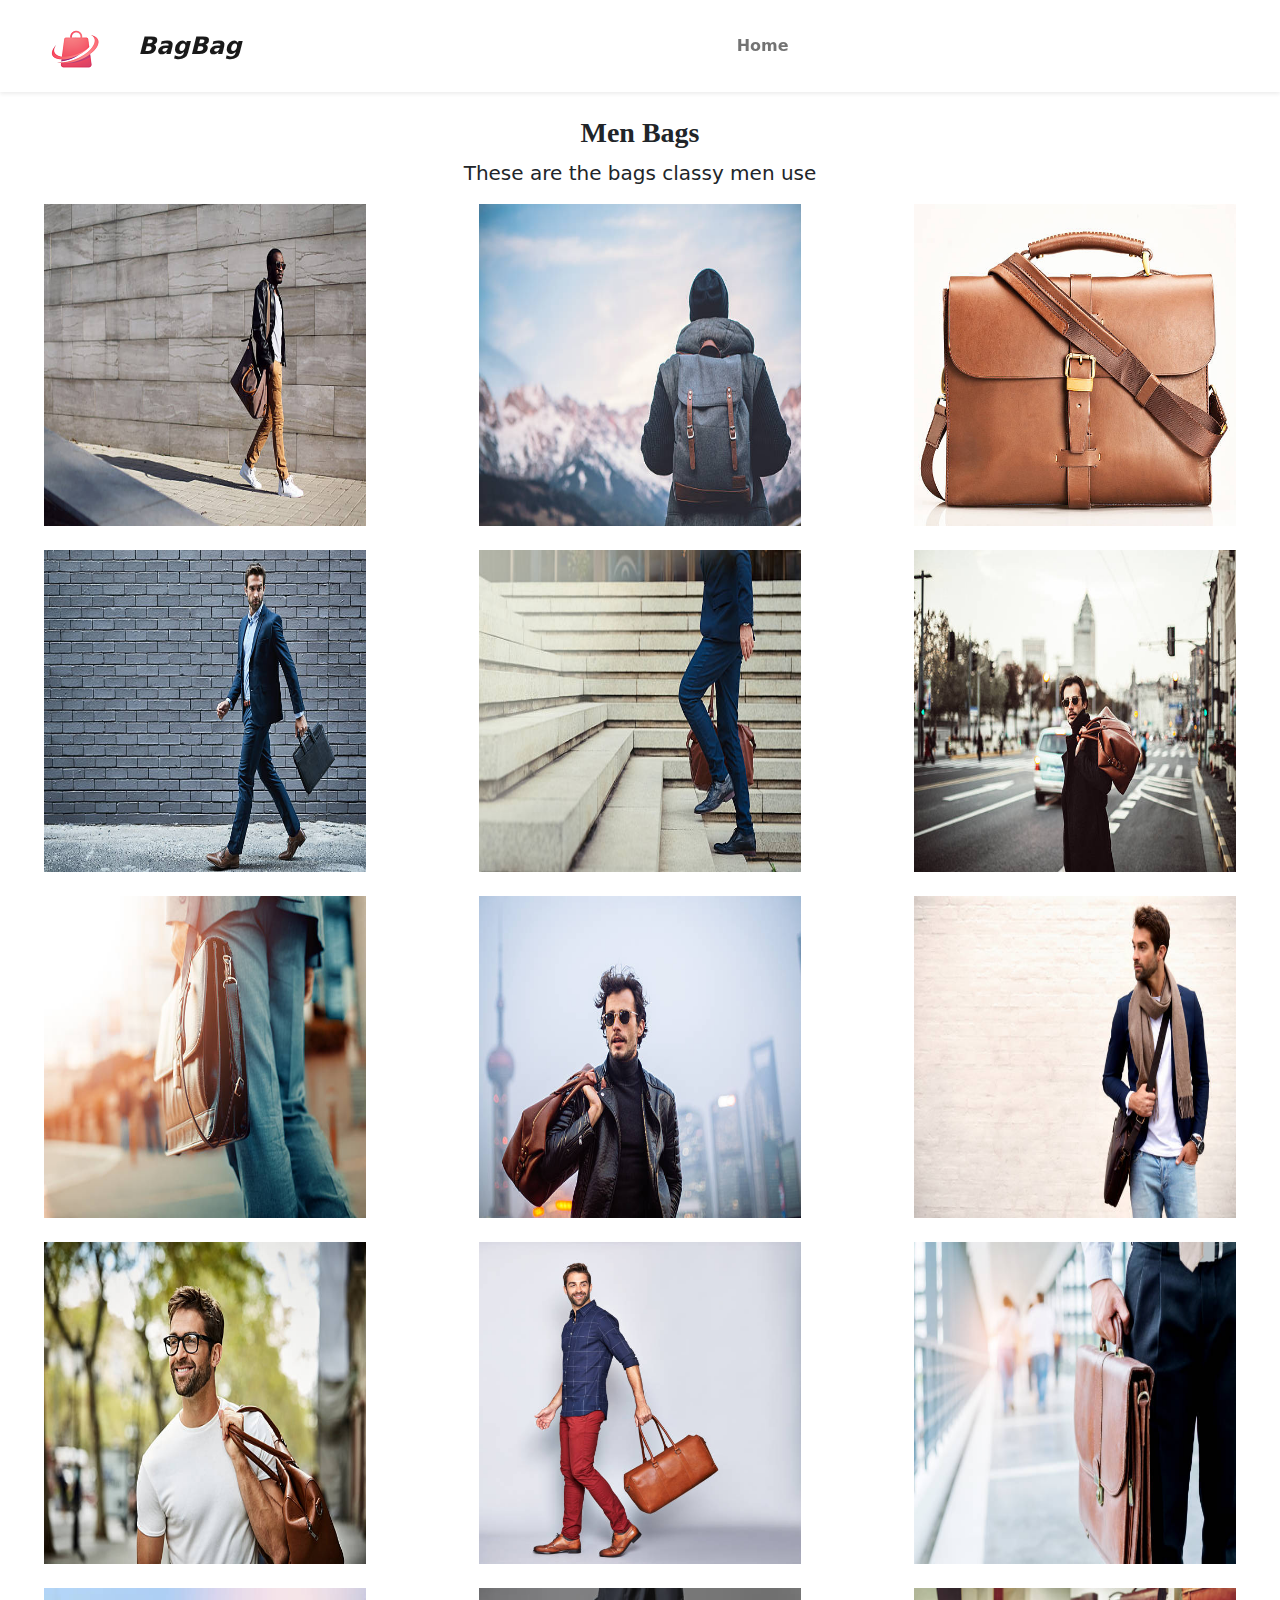
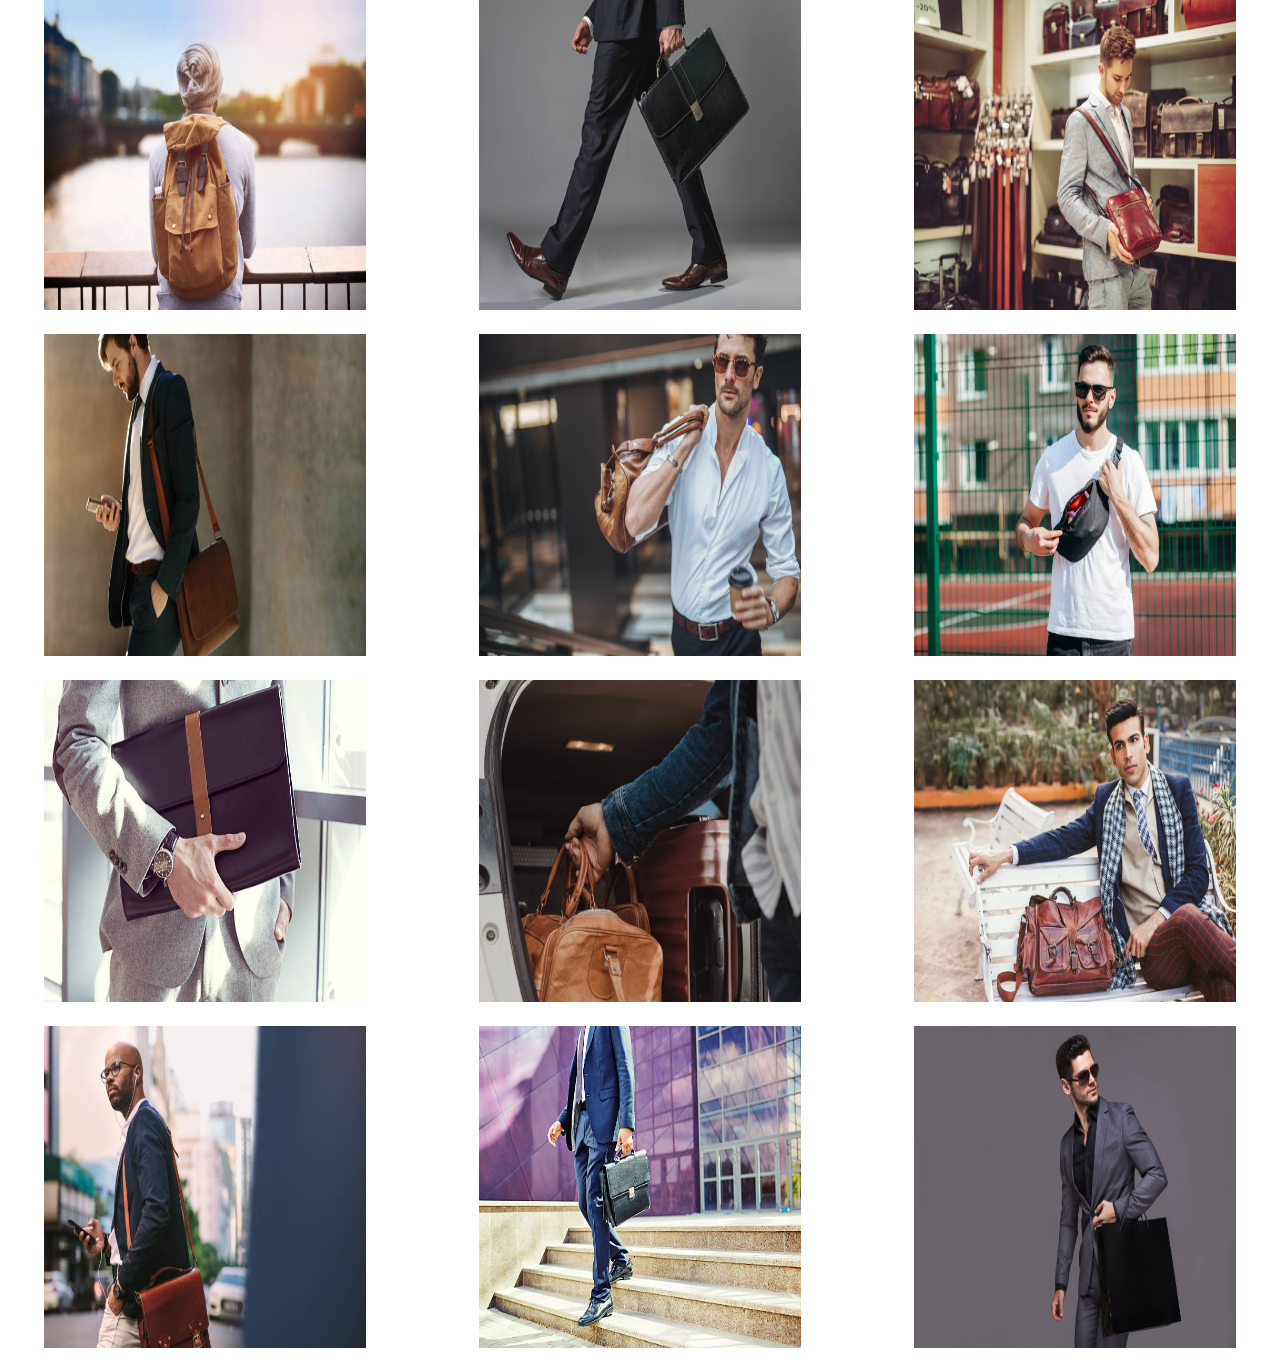
<file: men.html>
<!DOCTYPE html>
<html lang="en">
<head>
    <meta charset="UTF-8">
    <meta http-equiv="X-UA-Compatible" content="IE=edge">
    <meta name="viewport" content="width=device-width, initial-scale=1.0">
    <title>Gallery</title>
    <link rel="shortcut icon" href="/Static/img/arno-senoner-ZT16YkAYueo-unsplash.jpg">
    <link rel="stylesheet" href="./Static/css/style.css">
    <link rel="stylesheet" href="./Static/css/bootstrap.min.css">


    
    <script src="https://cdn.websitepolicies.io/lib/cookieconsent/cookieconsent.min.js" defer></script><script>window.addEventListener("load",function(){window.wpcc.init({"border":"thin","colors":{"popup":{"background":"#222222","text":"#ffffff","border":"#f9f9f9"},"button":{"background":"#f9f9f9","text":"#000000"}},"transparency":"5","corners":"normal","position":"bottom"})}); </script>
</head>
<body>
             <!-- Navbar Start -->
             <nav class="navbar navbar-expand-lg bg-white shadow-sm sticky-top top-0 py-3">
                <div class="container-fluid">
                    <a href="index.html"><img src="./Static/img/logo - Copy.png" alt="logo"></a> 
                  <a class="navbar-brand fw-bold fs-4 fst-italic" href="index.html">BagBag</a>
                  <button class="navbar-toggler" type="button" data-bs-toggle="collapse" data-bs-target="#navbarSupportedContent" aria-controls="navbarSupportedContent" aria-expanded="false" aria-label="Toggle navigation">
                    <span class="navbar-toggler-icon"></span>
                  </button>
               <div class="collapse navbar-collapse" id="navbarSupportedContent">
                  <ul class="navbar-nav mx-auto mb-2 mb-lg-0 fw-bold">
                     <li class="nav-item mx-2">
                        <a class="nav-link" href="index.html">Home</a>
                     </li>
                    
                     
            </div>
                </div>
         </nav>
         <!-- Navbar End -->


         <div class="container-fluid overflow-hidden text-center trendsize">
            <div class="col">
               <h3 class="fw-bold fs-3 pt-4" style="font-family:Georgia, 'Times New Roman', Times, serif"> Men Bags</h3>
               <p class="fs-5"> These are the bags classy men use</p>
         </div> 
            <div class="row gx-5">
              <div class="col-lg-4 col-md-6">
                  <img src="./Static/img/man1 (1).jpg" class="mb-4" style="width: 322px; height: 322px;" alt="">
                  
                </div>
                 <div class="col-lg-4 col-md-6">
                     <img src="./Static/img/man1 (2).jpg" class="mb-4" style="width: 322px; height: 322px;" alt="">
                     
                    </div>
                 <div class="col-lg-4 col-md-6">
                     <img src="./Static/img/man1 (3).jpg" class="mb-4" style="width: 322px; height: 322px;" alt="">
                     
                    </div>
              <div class="col-lg-4 col-md-6">
                  <img src="./Static/img/man1 (4).jpg" class="mb-4" style="width: 322px; height: 322px;" alt="">
                  
                </div>
                 <div class="col-lg-4 col-md-6">
                     <img src="./Static/img/man1 (5).jpg" class="mb-4" style="width: 322px; height: 322px;" alt="">
                     
                    </div>
                 <div class="col-lg-4 col-md-6">
                     <img src="./Static/img/man1 (6).jpg" class="mb-4" style="width: 322px; height: 322px;" alt="">
                     
                    </div>
              <div class="col-lg-4 col-md-6">
                  <img src="./Static/img/man1 (7).jpg" class="mb-4" style="width: 322px; height: 322px;" alt="">
                  
                </div>
              <div class="col-lg-4 col-md-6">
                 <img src="./Static/img/man1 (8).jpg" class="mb-4" style="width: 322px; height: 322px;" alt="">
                 
              </div>
              <div class="col-lg-4 col-md-6">
                 <img src="./Static/img/man1 (9).jpg" class="mb-4" style="width: 322px; height: 322px;" alt="">
                 
              </div>
              <div class="col-lg-4 col-md-6">
                 <img src="./Static/img/man1 (10).jpg" class="mb-4" style="width: 322px; height: 322px;" alt="">
                 
              </div>
              <div class="col-lg-4 col-md-6">
                 <img src="./Static/img/man1 (11).jpg" class="mb-4" style="width: 322px; height: 322px;" alt="">
                   
             </div>
             <div class="col-lg-4 col-md-6">
              <img src="./Static/img/man1 (12).jpg" class="mb-4" style="width: 322px; height: 322px;" alt="">
              
              </div>
              <div class="col-lg-4 col-md-6">
              <img src="./Static/img/man1 (13).jpg" class="mb-4" style="width: 322px; height: 322px;" alt="">
              
              </div>
              <div class="col-lg-4 col-md-6">
              <img src="./Static/img/man1 (14).jpg" class="mb-4" style="width: 322px; height: 322px;" alt="">
                
              </div>
              <div class="col-lg-4 col-md-6">
                 <img src="./Static/img/man1 (15).jpg" class="mb-4" style="width: 322px; height: 322px;" alt="">
                 
                 </div>
                 <div class="col-lg-4 col-md-6">
                 <img src="./Static/img/man1 (16).jpg" class="mb-4" style="width: 322px; height: 322px;" alt="">
                 
                 </div>
                 <div class="col-lg-4 col-md-6">
                 <img src="./Static/img/man1 (17).jpg" class="mb-4" style="width: 322px; height: 322px;" alt="">
                   
                 </div>
                 <div class="col-lg-4 col-md-6">
                    <img src="./Static/img/man1 (18).jpg" class="mb-4" style="width: 322px; height: 322px;" alt="">
                    
                    </div>
                    <div class="col-lg-4 col-md-6">
                    <img src="./Static/img/man1 (19).jpg" class="mb-4" style="width: 322px; height: 322px;" alt="">
                      
                    </div>
                 <div class="col-lg-4 col-md-6">
                 <img src="./Static/img/man1 (20).jpg" class="mb-4" style="width: 322px; height: 322px;" alt="">
                 
                </div>
                <div class="col-lg-4 col-md-6">
                  <img src="./Static/img/man1 (21).jpg" class="mb-4" style="width: 322px; height: 322px;" alt="">
                  
                 </div>
                 <div class="col-lg-4 col-md-6">
                  <img src="./Static/img/man1 (22).jpg" class="mb-4" style="width: 322px; height: 322px;" alt="">
                  
                 </div>
                 <div class="col-lg-4 col-md-6">
                  <img src="./Static/img/man1 (23).jpg" class="mb-4" style="width: 322px; height: 322px;" alt="">
                  
                 </div>
                 <div class="col-lg-4 col-md-6">
                  <img src="./Static/img/man1 (24).jpg" class="mb-4" style="width: 322px; height: 322px;" alt="">
                  
                 </div>
          
          
                </div>
           </div>






         <script src="./Static/js/bootstrap.bundle.min.js"></script>
<script>
 AOS.init();
</script>
</body>
</html>
</file>
<file: Static/css/style.css>
/* General Styling */
* {
    margin: 0;
    padding: 0;
    box-sizing: border-box; 
    list-style-type: none !important;
    
}
/* Button Styling */
.button-52 {
  font-size: 16px;
  font-weight: 200;
  letter-spacing: 1px;
  padding: 13px 20px 13px;
  outline: 0;
  border: 1px solid black;
  cursor: pointer;
  position: relative;
  background-color: rgba(0, 0, 0, 0);
  user-select: none;  -webkit-user-select: none;
  touch-action: manipulation;
  margin-top: 4%;
  margin-left: 35%;
}

.button-52:after {
  content: "";
  background-color: #ffe54c;
  width: 100%;
  z-index: -1;
  position: absolute;
  height: 100%;
  top: 7px;
  left: 7px;
  transition: 0.2s;
}

.button-52:hover:after {
  top: 0px;
  left: 0px;
}

@media (min-width: 768px) {
  .button-52 {
    padding: 13px 50px 13px;
  }
}

/* Header Styling */
header {
    height: 99vh;
    background-repeat: no-repeat;
    background-image: url(../img/HeroDesktop__2_.jpg);
    background-size: cover;
    background-position: center;
}

@media screen and (max-width: 992px) {
    header {
        background-image:url(../img/istockphoto-1400820336-612x612.jpg)
    }
}
/* Navbar Hover styling */
a.nav-link:hover{
  border-bottom: 2px solid black;
}
/* Trending Section Img Hover styling */
.trendsize img:hover{
transform: scale(1.1);
transition: 1s;
}
/*  About us Section styling*/
.long{
width: 70%;
height: 600px;
background-color: rgb(219,240,244);
}
/* Section Styling */
section{
  margin-top: 7%;
  width: 100%;
  height: 300px;
  background-image: url(../img/nav-tumi-mcclaren-1x.jpg);
  background-repeat: no-repeat;
  background-position: center;
  background-color: black;
}

@media screen and (max-width: 992px) {
  section {
      background-image: none;
  }
}

/* About Section Styling */
  .about{
    background: url(../img/nav-tumi-merge-1x.jpg) no-repeat left;
    background-size: 55%;
    background-color: #fdfdfd;
    overflow: hidden;
    padding: 100px 0;
}
.inner-section{
    width: 55%;
    float: right;
    background-color: #d39393;
    padding: 140px;
    box-shadow: 13px 12px 8px rgba(0,0,0,0.3);
}
.inner-section h1{
    margin-bottom: 30px;
    font-size: 30px;
    font-weight: 900;
}
.text{
    font-size: 13px;
    color: #545454;
    line-height: 30px;
    text-align: justify;
    margin-bottom: 40px;
}
@media screen and (max-width:1200px){
    .inner-section{
        padding: 80px;
    }
}
@media screen and (max-width:1000px){
    .about{
        background-size: 100%;
        padding: 100px 40px;
    }
    .inner-section{
        width: 100%;
    }
}

@media screen and (max-width:600px){
    .about{
        padding: 0;
    }
    .inner-section{
        padding: 60px;
    }
    .skills button{
        font-size: 19px;
        padding: 5px;
        width: 160px;
    }
}

/* Loaders/ Spinners */
.loader {
  position: fixed;
  top: 0;
  left: 0;
  width: 100vw;
  height: 100vh;
  display: flex;
  align-items: center;
  justify-content: center;
  background: #333333;
  transition: opacity 0.75s, visibility 0.75s;
}

.loader--hidden {
  opacity: 0;
  visibility: hidden;
}

.loader::after {
  content: "";
  width: 75px;
  height: 75px;
  border: 15px solid #dddddd;
  border-top-color: #009578;
  border-radius: 50%;
  animation: loading 0.75s ease infinite;
}

@keyframes loading {
  from {
    transform: rotate(0turn);
  }
  to {
    transform: rotate(1turn);
  }
}
</file>
